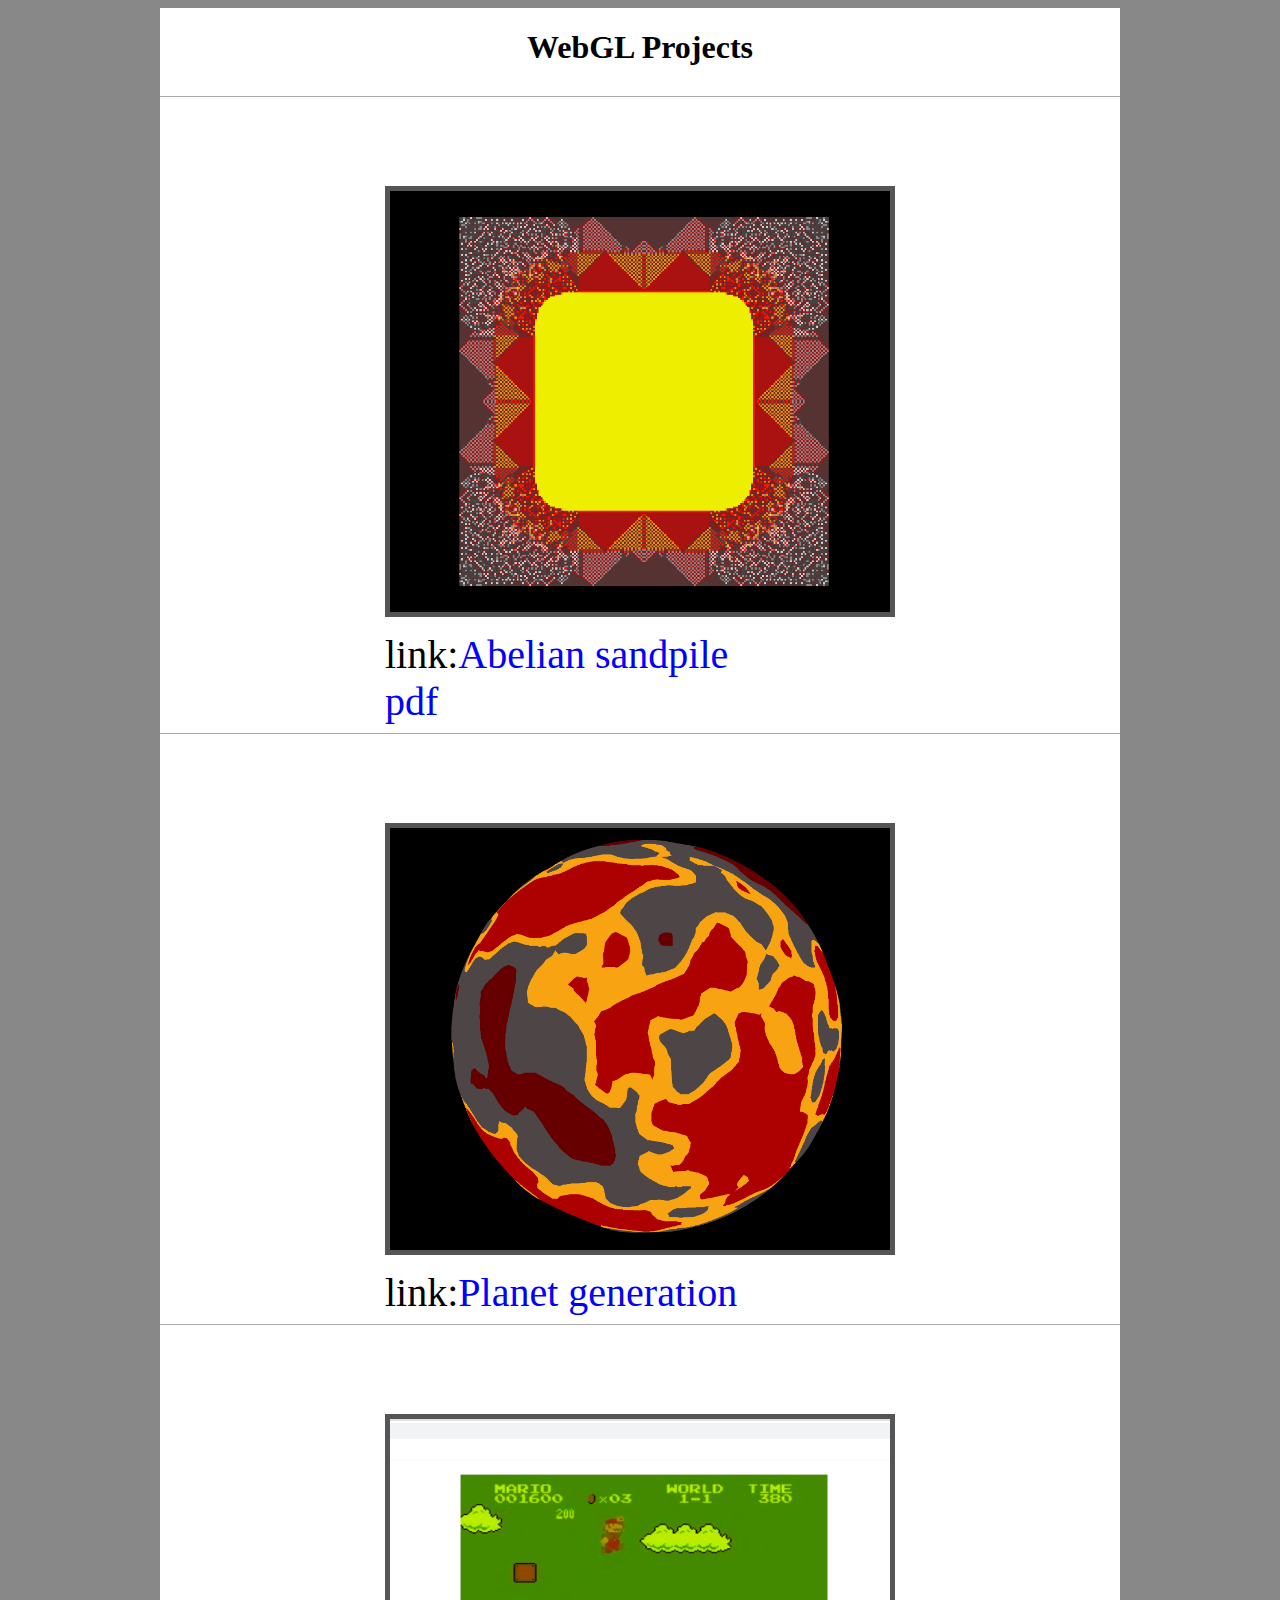
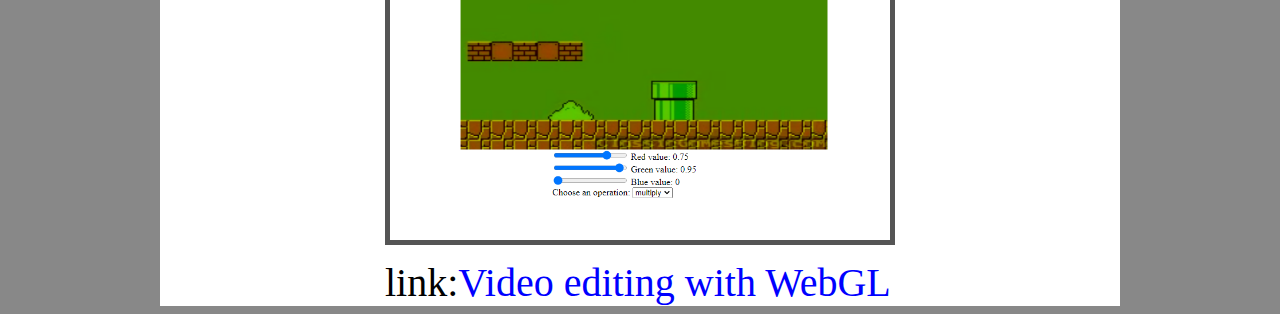
<file: index.html>
<!doctype html>
<html>
  <head>
    <meta charset="utf-8">
    <title>WebGL video editing</title>
    <link rel="stylesheet" href="style.css">
  </head>

  <body>

    <div class="content">

    <h1>WebGL Projects</h1>

    <hr></hr>

    <div>
      <div>
        <img src="img/tiles.png" alt="abelian sandpile" width="500">
      </div>
      <span class="link">link:</span><a href="AbelianSandpile">Abelian sandpile</a>
      <br />
      <a href="AbelianSandpile\rapport\Sandpile.pdf">pdf</a>
    </div>

    <hr></hr>

    <div>
      <div>
        <img src="img/planet.png" alt="planet example" width="500">
      </div>
     
      <span class="link">link:</span><a href="planetGen">Planet generation</a>
    </div>

    <hr></hr>

    <div>
      <div>
        <img src="img/mario.png" alt="Video editing with WebGL" width="500">
      </div>
      <span class="link">link:</span><a href="videoWebGL">Video editing with WebGL</a>
    </div>

  </div>
    
  </body>
</html>
</file>
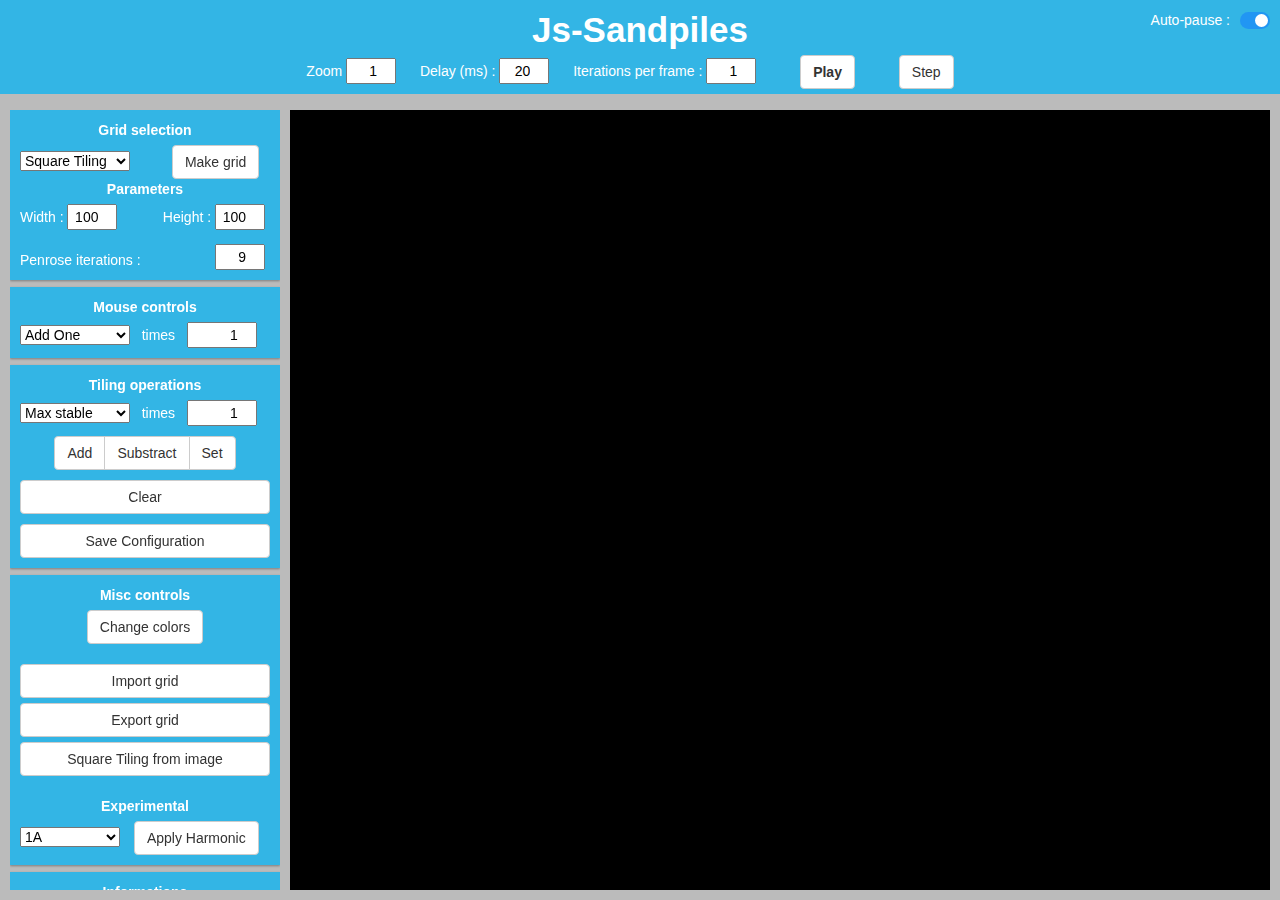
<file: AbelianSandpile/index.html>
<html>
  <head>
    <title>Sandpiles</title>
	<style>
		@import "./css/bootstrap.min.css";
		@import "./css/scrollbar.css";
		@import "./css/modal.css";
		@import "./css/elements.css";
	</style>
  </head>
  <body>

	<header>
	<p style="margin:0; font-size:35px; font-weight:bold;">Js-Sandpiles</p>
	
	Zoom
	<input type="number" id="zoomLevel" oninput="set_zoom(this)" max="50" value="1" step="0.1" style="margin-right:20px"/>
	Delay (ms) :
		<input type="number" id="delay" style="margin-right:20px" value="20" oninput="changeDelay(this);" min="1" max="10000"/>
		Iterations per frame :
		<input type="number" id="IPF" style="margin-right:40px" value="1" oninput="changeIPS(this);" min="1" max="10000"/>
		<button id="playButton" onclick="playPause(this)" class="btn btn-default" style="margin-right:40px; font-weight:bold;">Play</button>
		<button onclick="step()" style="margin-right:20px" class="btn btn-default">Step</button>
		
		<!-- <button id="stabilizeButton"  onclick="stabGrid()" class="btn btn-primary">Stabilize</button> -->
		<span style="position:absolute; top:10px; right:50px"> Auto-pause : </span>
		<label class="switch" style="position:absolute; top:12px; right:10px">
		  <input type="checkbox" id="pauseToggle" checked = "true">
		  <span class="slider round"></span>
		</label>
	</header>

	<nav>

	<!-- Main controls-->
	<div id="main controls" class="controlGroup">
	<p class="groupTitle">Grid selection</p>
		<select id="gridSelect">
		  <option value="gridSq">Square Tiling</option>
		  <option value="gridHex">Hexagonal Tiling</option>
		  <option value="gridTri">Triangular Tiling</option>
		  <option value="gridPenHKKD">Penrose HK</option>
		  <option value="gridPenHDKD">Penrose HD</option>
		  <option value="gridPenSunKD">Penrose Sun</option>
		  <option value="gridPenStarKD">Penrose Star</option>

		  <option value="gridPenHKR">Penrose HK Rhombus</option>
		  <option value="gridPenHDR">Penrose HD Rhombus</option>
		  <option value="gridPenSunR">Penrose Sun Rhombus</option>
		  <option value="gridPenStarR">Penrose Star Rhombus</option>

		  <option value="gridSqMoore">Square Moore</option>
		  
		</select>
		
		<!--<form id="postCustom" enctype="multipart/form-data" action="/upload/image" method="post">
			<input type="file" id="inputCustom" accept=".png,.jpg,.jpeg,.bmp" style="display:none;" />
		</form>-->
		<button onclick='drawGrid()' style="margin-left:38px;" class="btn btn-default ">Make grid</button>
		<br>
		
	
	<!-- Grid-specific controls -->
	<p class="groupTitle">Parameters</p>
		Width : 
		<input type="number" id="cW" min="1" max="500" value="100" style="width: 50px;" />
		<span style="right:15px; position:absolute">Height : 
		<input type="number" id="cH" min="1" max="500" value="100" style="width: 50px;" />
		</span>

	<!-- Penrose controls -->
	<div id="penroseParams" style="position:relative">
	<br>
	Penrose iterations : 
	<input type="number" style="right:5px; bottom:0px; position:absolute;" id="penroseIt" min="1" max="15" value="9"/>
	&nbsp;
	</div>
	</div>

	<!-- Mouse controls -->
	<div id="mouse controls" class="controlGroup">
		<p class="groupTitle">Mouse controls</p>
		<select id="mouseOperation">
		  <option value="addOne">Add One</option>
		  <option value="rmOne">Remove One</option>
		  <option value="select">Select</option>
		</select>
		<div id="maskMouseRepeat" style="display:inline;">
		&nbsp;&nbsp;times&nbsp;&nbsp;
		<input type="number" id="mouseOperationRepeat" value="1" min="1" max="1000000" style="width: 70px;" />
		</div>
	</div>

	<!-- Operations controls -->
	<div id="secondary controls" class="controlGroup">
		<p class="groupTitle">Tiling operations</p>
		<select id="complexOperationValue">
		  <option value="MaxS">Max stable</option>
		  <option value="OneE">One Everywhere</option>
		  <option value="Dual">Dual</option>
		  <option value="Iden">Identity</option>
		  <option value="Rand">Random</option>
		</select>
		<div id="complexTimesMask" style="display:inline;">
		&nbsp;&nbsp;times&nbsp;&nbsp;
		<input type="number" id="complexOperationRepeat" min="1" max="1000000" value="1" style="width: 70px;" />
		</div>
		<br>
		<div style="margin-left:auto; margin-right:auto; display:table; margin-top:10px;" class="btn-group">
		<button id="complexOperationAdd" onclick="complexOperationAdd()" class="btn btn-default">Add</button>

		<button id="complexOperationSub" onclick="complexOperationSub()" class="btn btn-default">Substract</button>

		<button id="complexOperationSet" onclick="complexOperationSet()"class="btn btn-default">Set</button>
		</div>
		<button onclick="clearGrid()"class="btn btn-default" style="margin-top:10px;display: table;width: -webkit-fill-available;">Clear</button>
		<button id="saveConfig" onclick="saveConfiguration()" style="margin-top:10px;display: table;width: -webkit-fill-available;;"class="btn btn-default">Save Configuration</button>

		<div id="seedMask" style="display:none;">
			Seed :
			<input id="randSeed" value="1" oninput="changeSeed(this);" style="width: 100px;" />
		</div>
	</div>

	<!-- Misc controls -->
  	<div class="controlGroup">
	  	<p class="groupTitle">Misc controls</p>
		<button id="colorButton"  style="margin-left:auto;margin-right:auto;display:block;" class="btn btn-default">Change colors</button>
		<br>
		<div style="margin-left:auto; margin-right:auto; display:grid">
		<label for="files" class="btn btn-default">
			Import grid
		</label>
	    <button id="create" style="margin-top:5px;" class="btn btn-default">Export grid</button> 
		
		<label for="filesPIC" class="btn btn-default" style="margin-top:5px;">
			Square Tiling from image
		</label>
		
		
		
		</div>
		<input type="file" id="files" name="files[]" accept=".JSON" multiple style="display:none;" />
		<input type="file" id="filesPIC" name="files2[]" accept=".png,.jpg,.jpeg,.bmp" multiple style="display:none;" />
	    <output id="list" style="display:none;"></output>

	    <a download="sandpile.json" id="downloadlink" style="display: none">Download</a>
		<br>
		<p class="groupTitle">Experimental</p>
		<select id="harmonicValue" style="width:100px">
		  <option value="1A">1A</option>
		  <option value="1B">1B</option>
		  <option value="2A">2A</option>
		  <option value="2B">2B</option>
		  <option value="3A">3A</option>
		  <option value="3B">3B</option>
		  <option value="4A">4A</option>
		  <option value="4B">4B</option>
		</select>
		<button onclick='currentGrid.apply_harmonic()' style="margin-left:10px;" class="btn btn-default ">Apply Harmonic</button>

	
	</div>


	<div  id="bottomGroup"  class="controlGroup" style="height:280px; position:relative;">
	
	<p class="groupTitle">Informations</p>
	
	  <span id="tileInfo">Tile info</span>
	  
	  <br>
	  <button id="statsButton" style="position:absolute; bottom:10px; left:10px;"onclick="show_stats()" class="btn btn-default"> Get stats </button>
	  <br>
	  <p id="statsInfo"></p>
	  
	  <button id="create2" style="position:absolute; bottom:10px; right:10px;" class="btn btn-default">Download full stats</button>
	  
	  <span style="bottom:-40px;position:absolute;left:10px">2019 Js-Sandpiles, CCBY</span>
	</div>

    </nav>


	<div id="colors" class="modal">
	  <div class="modal-content">
		<span class="close">&times;</span>
	  </div>
	</div>

	<div class="canvasDiv" id="canvasHolder">
	</div>

	<!-- JS Sources -->
	<script src="./js/jquery.min.js"></script>
	<script src="./js/changeDisplay.js"></script>
    <script src="./js/three.min.js"></script>
    <script src="./js/OrthographicTrackballControls.js"></script>
	<script src="./js/Tiling.js"></script>
	<script src="./js/HexTiling.js"></script>
	<script src="./js/TriTiling.js"></script>
	<script src="./js/penrose.js"></script>
    <script src="./js/app.js"></script>
	<script src="./js/bootstrap.min.js"></script>
	<script src="./js/importExport.js"></script>
	<script src="./js/customGrid.js"></script>
	<script src="./js/stats.js"></script>


  </body>
</html>
</file>
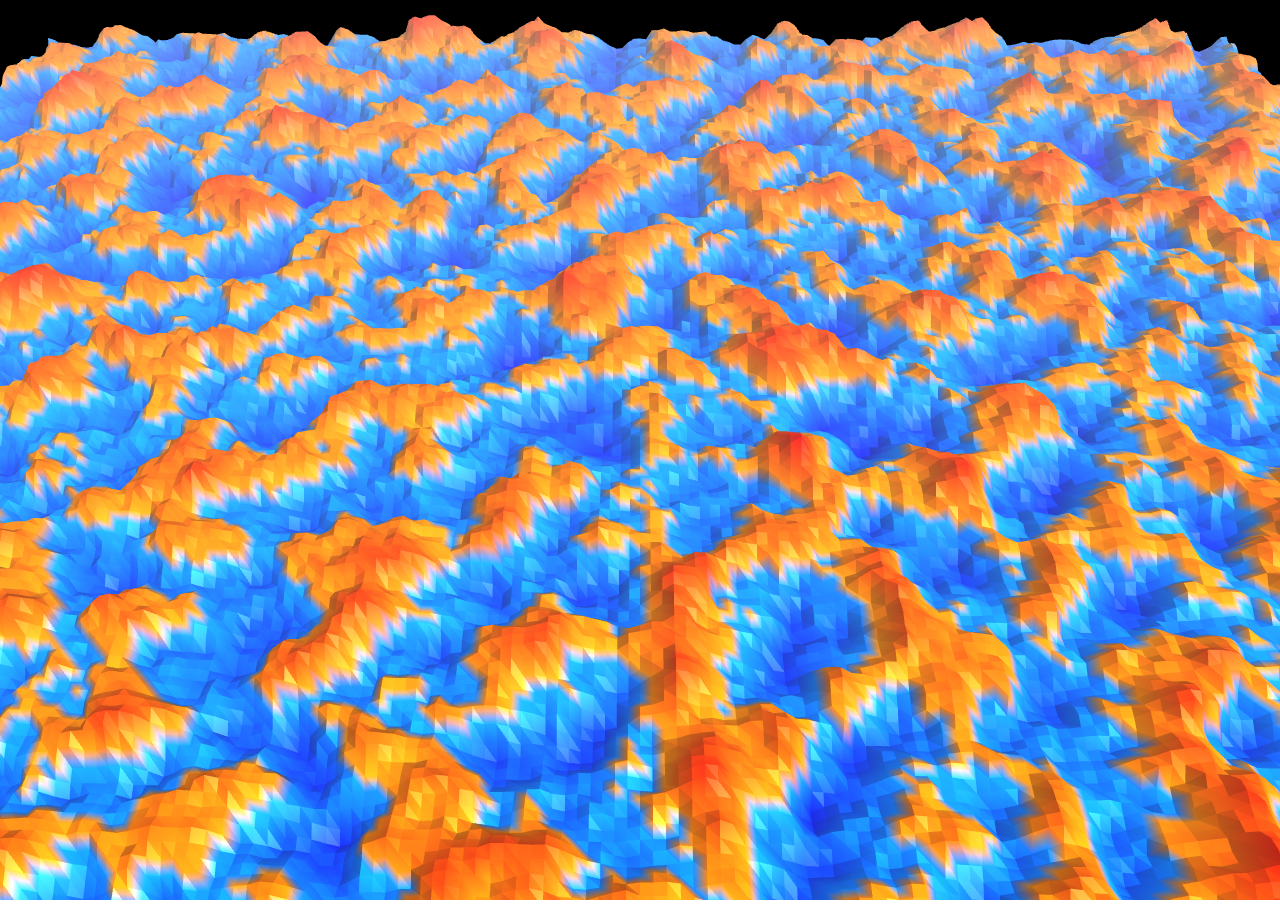
<file: fond_marin_demo/index.html>
<!DOCTYPE html>
<html>
<head>
	<meta charset="utf-8" />
	<title>fond marin demo</title>
	<link rel="stylesheet" type="text/css" href="css/style.css">
</head>
<body>
	<div id="canvasHolder"></div>
	<script src="./js/three.min.js"></script>
	<script src="./js/OBJLoader.js"></script>
    <script src="./js/OrbitControls.js"></script>
    <script src="./js/app.js"></script>
</body>
</html>
</file>
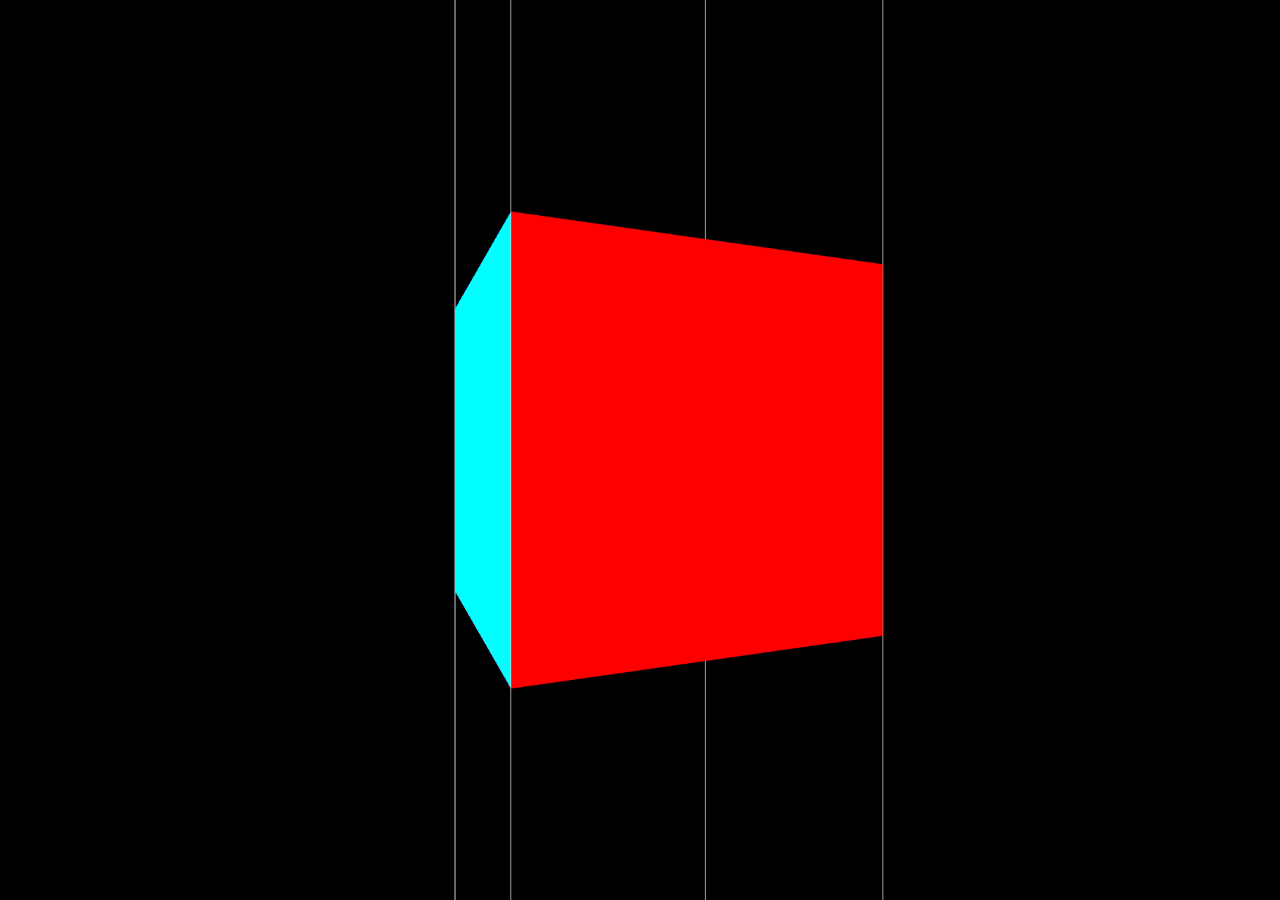
<file: perspeCube/index.html>
<html>
  <head>
    <title>PerspeCube v1.1</title>
	<style>
		html, body { margin: 0; padding: 0; overflow: hidden; }
		#canvasHolder { position:absolute;
		                width:100%;
		                height:100%; }
	</style>
  </head>
  <body>

  	<div class="canvasDiv" id="canvasHolder">
	</div>

	<!-- JS Sources -->
    <script src="./js/three.min.js"></script>
    <script src="./js/OrbitControls.js"></script>
    <script src="./js/app.js"></script>
  </body>
</html>
</file>
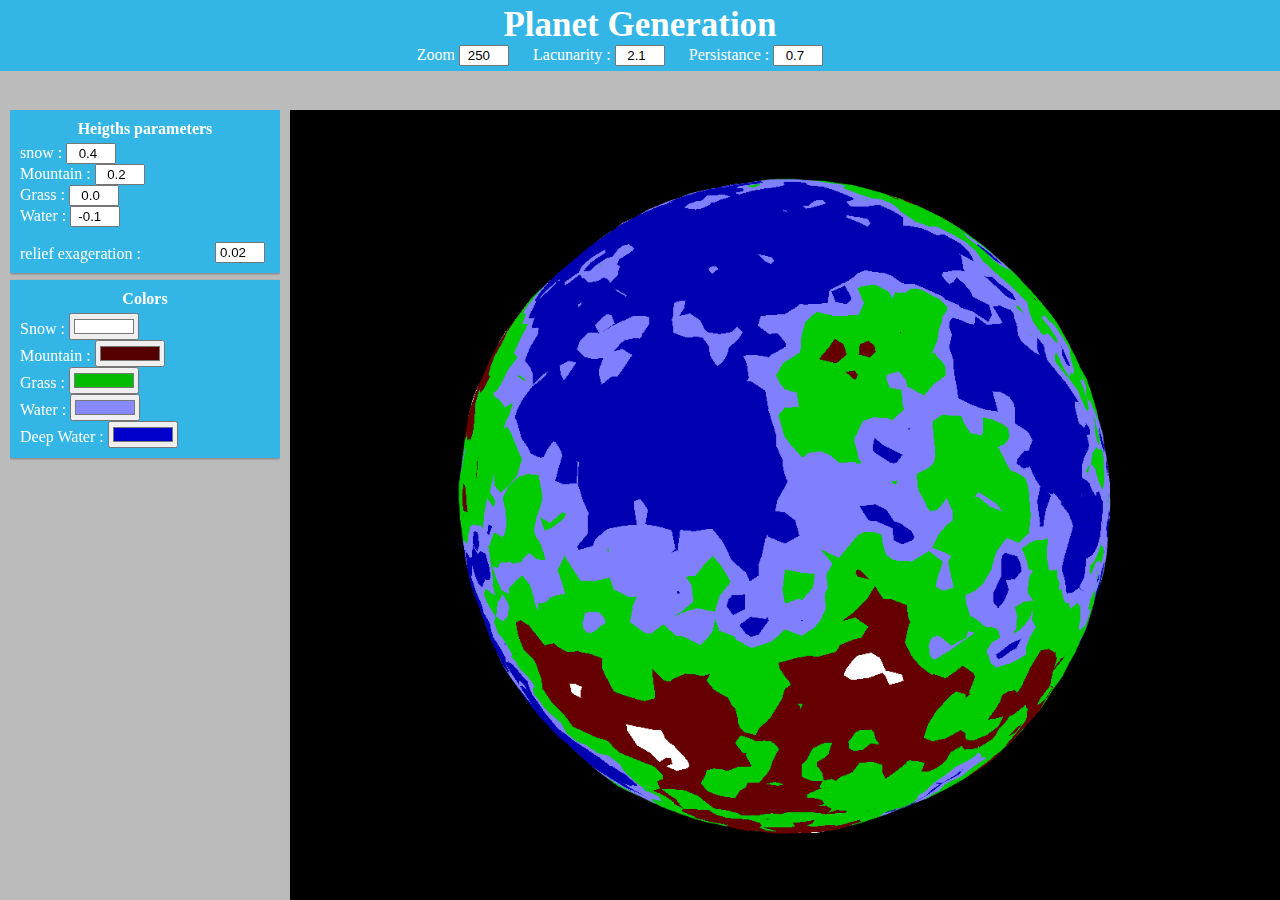
<file: planetGen/index.html>
<html>
  <head>
    <title>Planet Generation</title>
	<style>
		@import "./css/scrollbar.css";
		@import "./css/modal.css";
		@import "./css/elements.css";
	</style>
  </head>
  <body>

	<header>
		<p style="margin:0; font-size:35px; font-weight:bold;">Planet Generation</p>
		
		Zoom
			<input type="number" id="zoomInput"        style="margin-right:20px" value="250"  step="10" />
		Lacunarity :
			<input type="number" id="lacunarityInput"  style="margin-right:20px" value="2.1"  step="0.1"/>
		Persistance :
			<input type="number" id="persistanceInput" style="margin-right:40px" value="0.7"  step="0.1"/>
		</header>

  	<div class="canvasDiv" id="canvasHolder">
	</div>

	<nav>

		<!-- Main controls-->
		<div id="main controls" class="controlGroup">
		<p class="groupTitle">Heigths parameters</p>
			
			snow : 
			<input type="number" id="snowHeightInput" style="width: 50px;" value="0.4"  step="0.1" />
			</br>
				
			Mountain : 
			<input type="number" id="mountainHeightInput" style="width: 50px;" value="0.2"  step="0.1" />
			</br>

			Grass : 
			<input type="number" id="grassHeightInput" style="width: 50px;" value="0.0"  step="0.1" />
			</br>

			Water : 
			<input type="number" id="waterHeightInput" style="width: 50px;" value="-0.1"  step="0.1" />
			</br>



			</span style="right:15px; position:absolute">
	
		<!-- Penrose controls -->
		<div id="penroseParams" style="position:relative">
		<br>
		relief exageration : 
		<input type="number" id="reliefExagerationInput" value="0.02" step="0.02" style="right:5px; bottom:0px; position:absolute;"/>
		&nbsp;
		</div>
		</div>
	
		<!-- Mouse controls -->
		<div id="mouse controls" class="controlGroup">
			<p class="groupTitle">Colors</p>
			
			Snow :
			<input type="color" id="snowColorInput" value="#ffffff" style="width: 70px;" />
			</br>

			Mountain :
			<input type="color" id="mountainColorInput" value="#550000" style="width: 70px;" />
			</br>

			Grass :
			<input type="color" id="grassColorInput" value="#00bb00" style="width: 70px;" />
			</br>

			Water :
			<input type="color" id="waterColorInput" value="#8888ff" style="width: 70px;" />
			</br>

			Deep Water :
			<input type="color" id="deepWaterColorInput" value="#0000cc" style="width: 70px;" />
			</br>
			
		</div>

		</nav>

		<div id="colors" class="modal">
			<div class="modal-content">
			  <span class="close">&times;</span>
			</div>
		  </div>

	<!-- JS Sources -->
    <script src="./js/three.min.js"></script>
	<script src="./js/OrbitControls.js"></script>
	<script src="./js/OBJLoader.js"></script>
    <script src="./js/app.js" type="module"></script>
  </body>
</html>
</file>
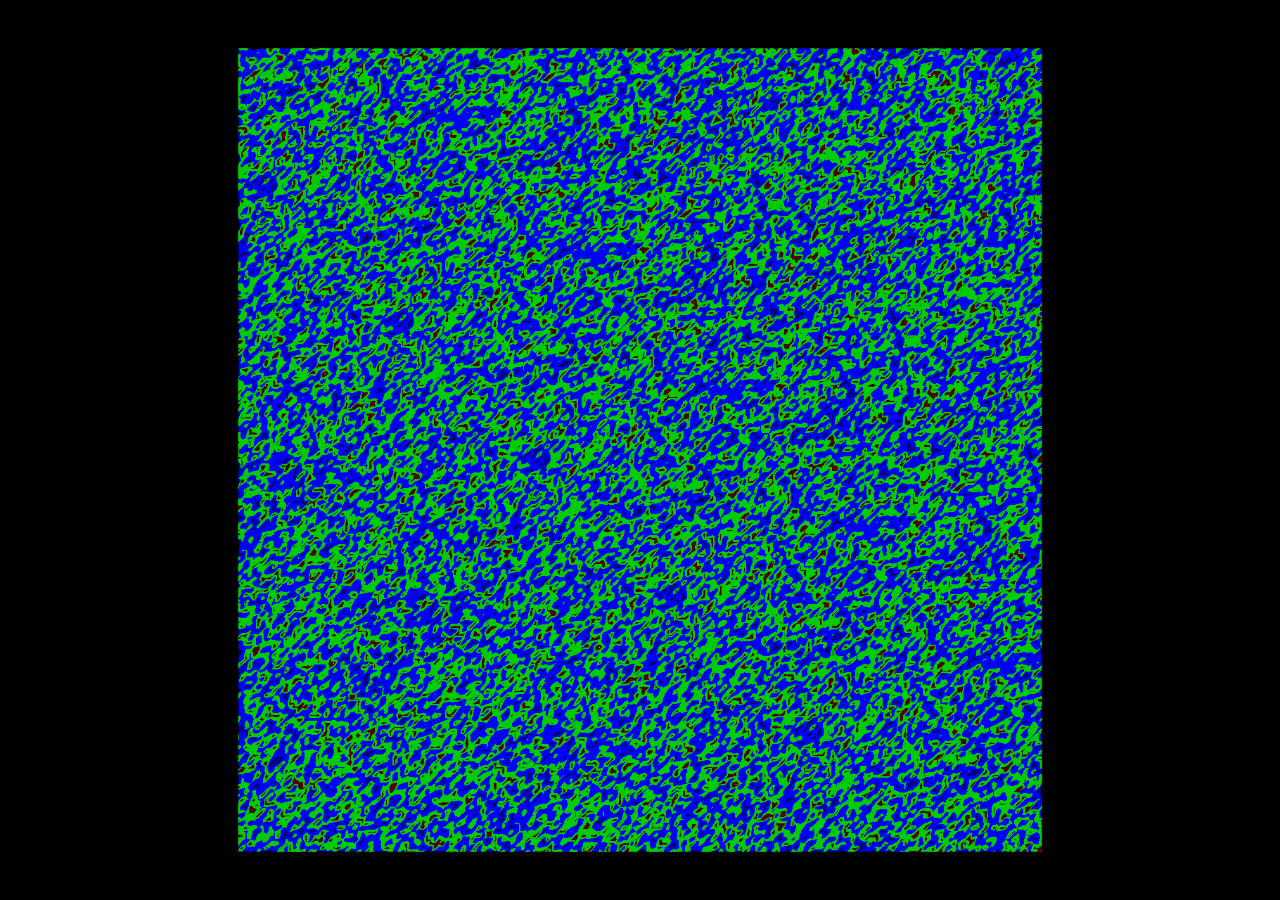
<file: terrainGen/index.html>
<html>
  <head>
    <title>PerspeCube v1.1</title>
	<style>
		html, body { margin: 0; padding: 0; overflow: hidden; }
		#canvasHolder { position:absolute;
		                width:100%;
		                height:100%; }
	</style>
  </head>
  <body>

  	<div class="canvasDiv" id="canvasHolder">
	</div>

	<!-- JS Sources -->
    <script src="./js/three.min.js"></script>
	<script src="./js/OrbitControls.js"></script>
	<script src="./js/OBJLoader.js"></script>
    <script src="./js/app.js" type="module"></script>
  </body>
</html>
</file>
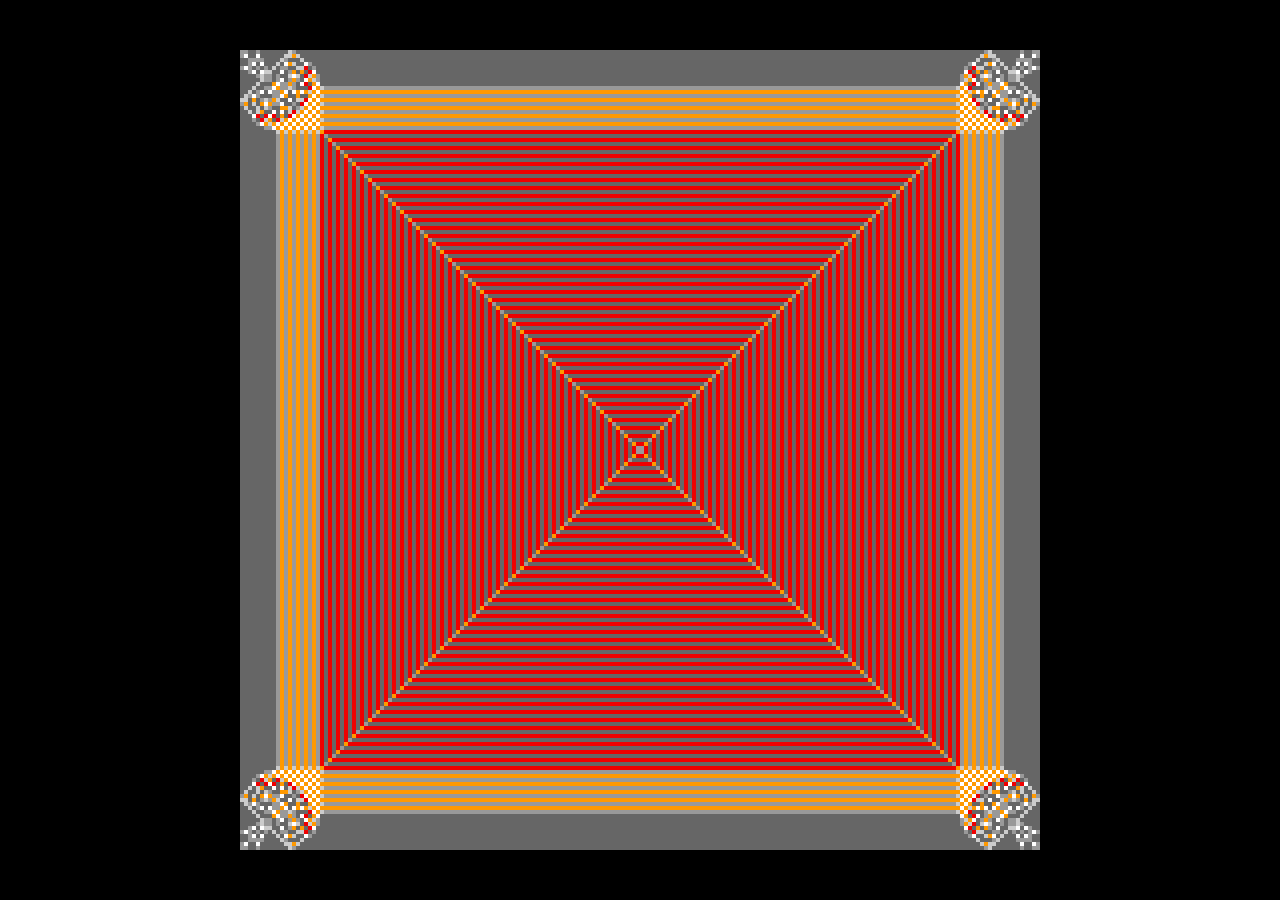
<file: AbelianSandpile/Demos/gridSandpile.html>
<!DOCTYPE html>
<html>
  <head>
    <title>Grid Sandpile Demo</title>
    <meta charset="UTF-8">
    <style>
      html, body { margin: 0; padding: 0; overflow: hidden; }
    </style>
  </head>
  <body>
    <script src="three.js"></script>
    <script src="OrthographicTrackballControls.js"></script>
    <script src="gridsandpiledemo.js"></script>
  </body>
</html>
</file>
<file: style.css>
body{
	background-color: #888;
	display: flex;
	flex-direction: column;
	align-items: center;
}

img{
	border: 5px solid #555;
	margin-top: 80px;
	margin-bottom: 10px;
}

.content{
	background-color:white;
	width: 60em;
	display: flex;
	flex-direction: column;
	align-items: center;
}

a{
	
	color: blue;
	font-size: 40px
}

a:link, a:visited{
	text-decoration: none;
}	

.link{
	font-size: 40px
}

hr {
	display: block;
	position: relative;
	padding: 0;
	margin: 8px auto;
	height: 0;
	width: 100%;
	max-height: 0;
	font-size: 1px;
	line-height: 0;
	clear: both;
	border: none;
	border-top: 1px solid #aaaaaa;
	border-bottom: 1px solid #ffffff;
 }
</file>
<file: fond_marin_demo/css/style.css>
html, body { 
	margin: 0; 
	padding: 0; 
	overflow: hidden; 
}

#canvasHolder {
	position:absolute;
	width:100%;
	height:100%; 
}
</file>
